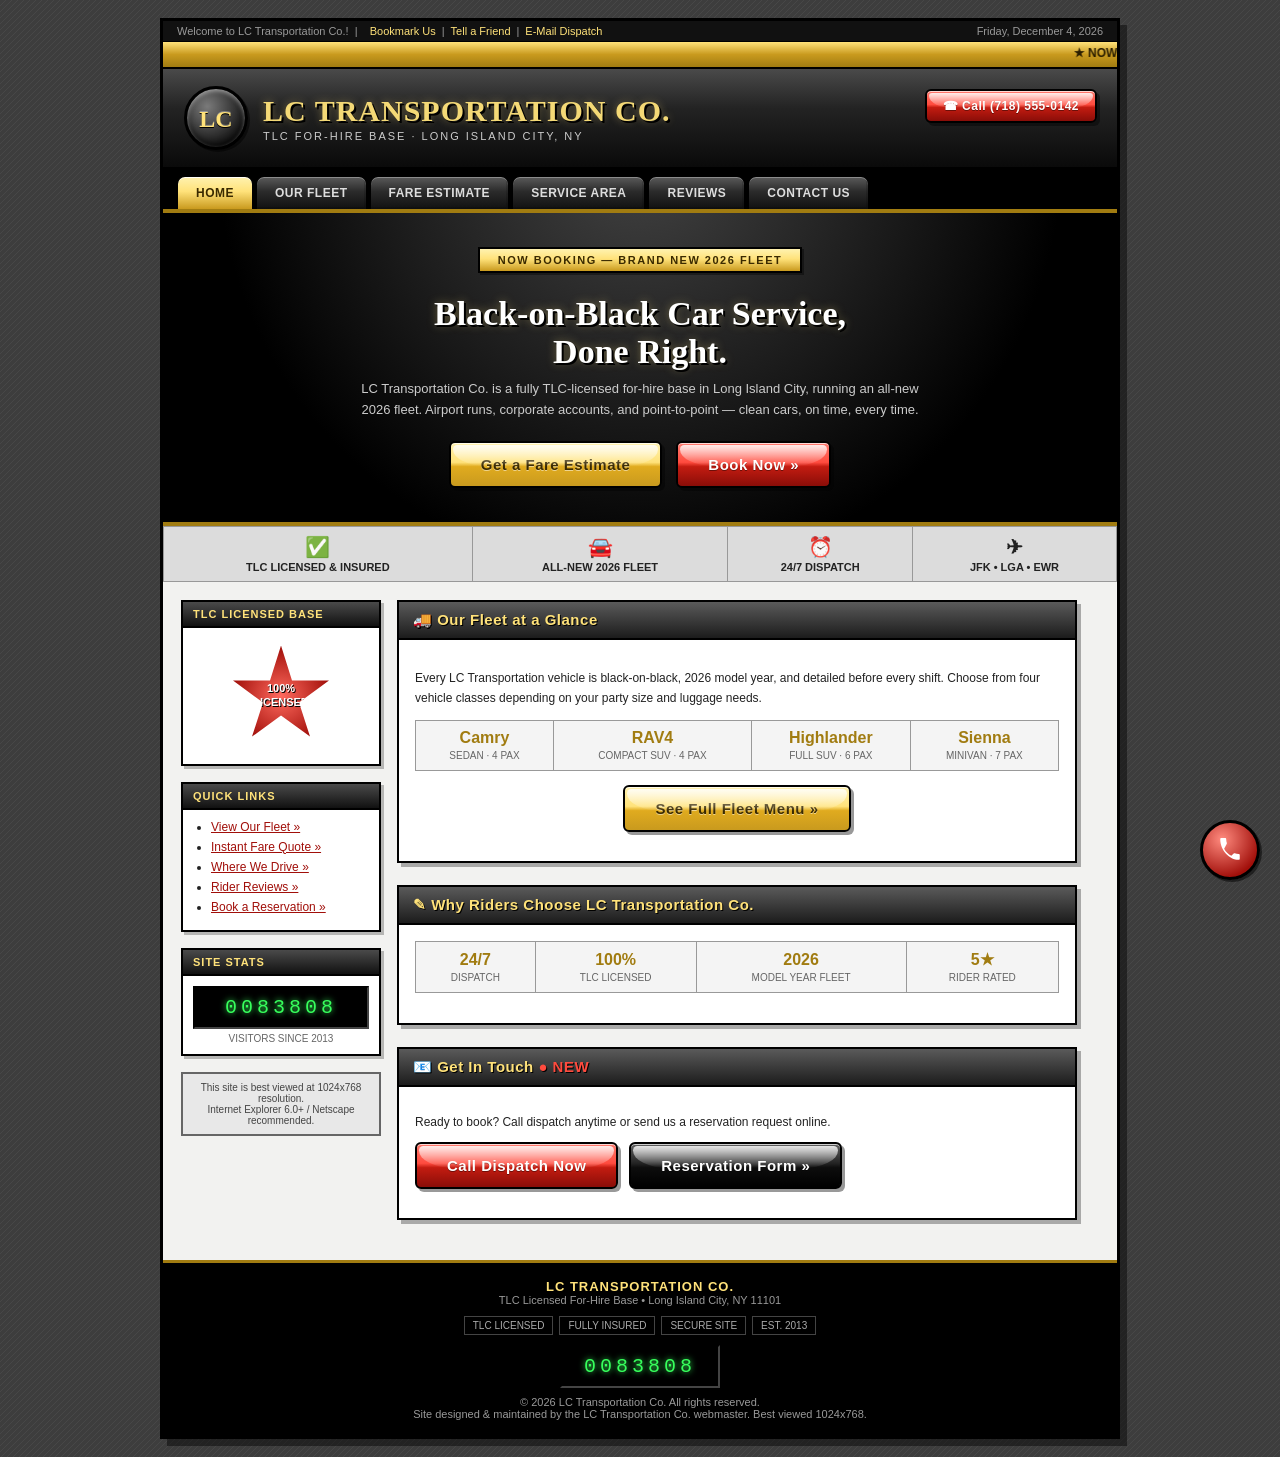
<file: index.html>
<!DOCTYPE html>
<html lang="en">
<head>
<meta charset="UTF-8">
<meta name="viewport" content="width=device-width, initial-scale=1.0">
<title>LC Transportation Co. :: TLC Black Car Service :: Long Island City, NY</title>
<meta name="description" content="LC Transportation Co. - Licensed TLC for-hire black car service in Long Island City, NY. Brand new 2026 fleet: Camry, RAV4, Highlander, Sienna.">
<link rel="stylesheet" href="style.css">
<script src="script.js" defer></script>
</head>
<body>

<div id="pageframe">

  <div id="utilitybar">
    Welcome to LC Transportation Co.! &nbsp;|&nbsp;
    <a href="#">Bookmark Us</a>|<a href="#">Tell a Friend</a>|<a href="contact.html">E-Mail Dispatch</a>
    <span class="ub-right" id="todayDate"></span>
  </div>

  <div class="tickerbar">
    <marquee behavior="scroll" direction="left" scrollamount="4">
      &#9733; NOW BOOKING &mdash; BRAND NEW 2026 FLEET &#9733; &nbsp;&nbsp;&nbsp; CALL (718) 555-0142 FOR INSTANT RESERVATIONS &nbsp;&nbsp;&nbsp; &#9733; TLC LICENSED &amp; FULLY INSURED &#9733; &nbsp;&nbsp;&nbsp; ASK ABOUT OUR CORPORATE ACCOUNT RATES! &nbsp;&nbsp;&nbsp;
    </marquee>
  </div>

  <div id="banner">
    <div class="brand">
      <table class="brand-table"><tr>
        <td><div class="logo-plate">LC</div></td>
        <td class="brand-text">
          <h1>LC TRANSPORTATION CO.</h1>
          <span class="tag">TLC For-Hire Base &middot; Long Island City, NY</span>
        </td>
      </tr></table>
    </div>
    <div class="banner-badge">
      <a href="tel:+17185550142" class="glossy-btn btn-red btn-small">&#9742; Call (718) 555-0142</a>
    </div>
  </div>

  <div id="navbar">
    <ul>
      <li class="active"><a href="index.html">Home</a></li>
      <li><a href="fleet.html">Our Fleet</a></li>
      <li><a href="estimate.html">Fare Estimate</a></li>
      <li><a href="areas.html">Service Area</a></li>
      <li><a href="reviews.html">Reviews</a></li>
      <li><a href="contact.html">Contact Us</a></li>
    </ul>
  </div>

  <div class="hero">
    <div class="ribbon">Now Booking &mdash; Brand New 2026 Fleet</div>
    <h2>Black-on-Black Car Service,<br>Done Right.</h2>
    <p class="sub">LC Transportation Co. is a fully TLC-licensed for-hire base in Long Island City, running an all-new 2026 fleet. Airport runs, corporate accounts, and point-to-point &mdash; clean cars, on time, every time.</p>
    <div class="hero-ctas">
      <a href="estimate.html" class="glossy-btn btn-gold">Get a Fare Estimate</a>
      <a href="tel:+17185550142" class="glossy-btn btn-red">Book Now &raquo;</a>
    </div>
  </div>

  <table class="trust">
    <tr>
      <td><span>&#9989;</span>TLC Licensed &amp; Insured</td>
      <td><span>&#128664;</span>All-New 2026 Fleet</td>
      <td><span>&#9200;</span>24/7 Dispatch</td>
      <td><span>&#9992;</span>JFK &bull; LGA &bull; EWR</td>
    </tr>
  </table>

  <div id="bodywrap">

    <div id="sidebar">
      <div class="sbbox">
        <div class="sbhead">TLC Licensed Base</div>
        <div class="sbbody">
          <div class="badge-starburst">100%<br>LICENSED</div>
        </div>
      </div>

      <div class="sbbox">
        <div class="sbhead">Quick Links</div>
        <div class="sbbody">
          <ul>
            <li><a href="fleet.html">View Our Fleet &raquo;</a></li>
            <li><a href="estimate.html">Instant Fare Quote &raquo;</a></li>
            <li><a href="areas.html">Where We Drive &raquo;</a></li>
            <li><a href="reviews.html">Rider Reviews &raquo;</a></li>
            <li><a href="contact.html">Book a Reservation &raquo;</a></li>
          </ul>
        </div>
      </div>

      <div class="sbbox">
        <div class="sbhead">Site Stats</div>
        <div class="sbbody">
          <div class="hitcounter">0000000</div>
          <div class="hitcounter-label">Visitors Since 2013</div>
        </div>
      </div>

      <div class="best-viewed">
        This site is best viewed at 1024x768 resolution.<br>Internet Explorer 6.0+ / Netscape recommended.
      </div>
    </div>

    <div id="maincol">

      <div class="panel">
        <div class="panel-head">&#128666; Our Fleet at a Glance</div>
        <div class="panel-body">
          <p style="font-size:12px;line-height:1.7;">Every LC Transportation vehicle is black-on-black, 2026 model year, and detailed before every shift. Choose from four vehicle classes depending on your party size and luggage needs.</p>
          <table class="specs">
            <tr>
              <td><b>Camry</b><span>Sedan &middot; 4 Pax</span></td>
              <td><b>RAV4</b><span>Compact SUV &middot; 4 Pax</span></td>
              <td><b>Highlander</b><span>Full SUV &middot; 6 Pax</span></td>
              <td><b>Sienna</b><span>Minivan &middot; 7 Pax</span></td>
            </tr>
          </table>
          <p style="text-align:center;margin-top:14px;"><a href="fleet.html" class="glossy-btn btn-gold">See Full Fleet Menu &raquo;</a></p>
        </div>
      </div>

      <div class="panel">
        <div class="panel-head">&#9998; Why Riders Choose LC Transportation Co.</div>
        <div class="panel-body">
          <table class="specs">
            <tr>
              <td><b>24/7</b><span>Dispatch</span></td>
              <td><b>100%</b><span>TLC Licensed</span></td>
              <td><b>2026</b><span>Model Year Fleet</span></td>
              <td><b>5&#9733;</b><span>Rider Rated</span></td>
            </tr>
          </table>
        </div>
      </div>

      <div class="panel">
        <div class="panel-head">&#128231; Get In Touch <span class="blink" style="color:#ff4b3e;">&#9679; NEW</span></div>
        <div class="panel-body">
          <p style="font-size:12px;">Ready to book? Call dispatch anytime or send us a reservation request online.</p>
          <p><a href="tel:+17185550142" class="glossy-btn btn-red">Call Dispatch Now</a>
          &nbsp; <a href="contact.html" class="glossy-btn btn-black">Reservation Form &raquo;</a></p>
        </div>
      </div>

    </div>
  </div>

  <div id="pagefooter">
    <div class="fl">LC TRANSPORTATION CO.</div>
    <div>TLC Licensed For-Hire Base &bull; Long Island City, NY 11101</div>
    <div class="badges">
      <span>TLC LICENSED</span><span>FULLY INSURED</span><span>SECURE SITE</span><span>EST. 2013</span>
    </div>
    <div class="hitcounter" style="max-width:160px;margin:8px auto;">0000000</div>
    <div>&copy; 2026 LC Transportation Co. All rights reserved.<br>
    Site designed &amp; maintained by the LC Transportation Co. webmaster. Best viewed 1024x768.</div>
  </div>

</div>

<a href="tel:+17185550142" class="sticky-call" title="Call Now">
  <svg viewBox="0 0 24 24" fill="none"><path d="M6.6 10.8c1.4 2.8 3.8 5.1 6.6 6.6l2.2-2.2c.3-.3.7-.4 1-.2 1.1.4 2.3.6 3.6.6.6 0 1 .4 1 1V20c0 .6-.4 1-1 1C11.6 21 3 12.4 3 2c0-.6.4-1 1-1h3.5c.6 0 1 .4 1 1 0 1.2.2 2.4.6 3.6.1.4 0 .8-.3 1L6.6 10.8z" fill="#fff"/></svg>
</a>

</body>
</html>
</file>
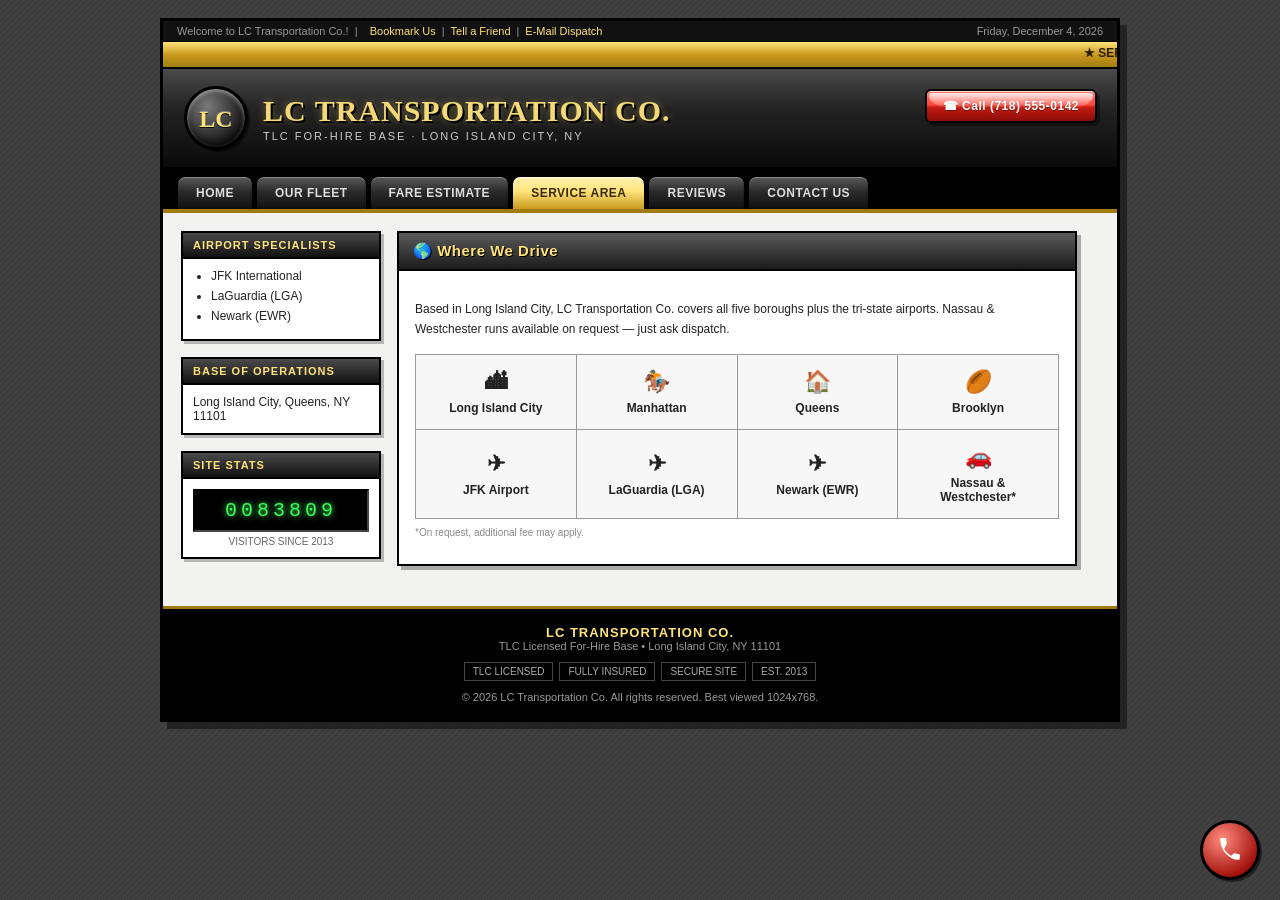
<file: areas.html>
<!DOCTYPE html>
<html lang="en">
<head>
<meta charset="UTF-8">
<meta name="viewport" content="width=device-width, initial-scale=1.0">
<title>Service Area :: LC Transportation Co.</title>
<link rel="stylesheet" href="style.css">
<script src="script.js" defer></script>
</head>
<body>

<div id="pageframe">

  <div id="utilitybar">
    Welcome to LC Transportation Co.! &nbsp;|&nbsp;
    <a href="#">Bookmark Us</a>|<a href="#">Tell a Friend</a>|<a href="contact.html">E-Mail Dispatch</a>
    <span class="ub-right" id="todayDate"></span>
  </div>

  <div class="tickerbar">
    <marquee behavior="scroll" direction="left" scrollamount="4">
      &#9733; SERVING ALL FIVE BOROUGHS &#9733; &nbsp;&nbsp;&nbsp; JFK &middot; LGA &middot; EWR AIRPORT SPECIALISTS &nbsp;&nbsp;&nbsp; &#9733; NASSAU &amp; WESTCHESTER ON REQUEST &#9733; &nbsp;&nbsp;&nbsp;
    </marquee>
  </div>

  <div id="banner">
    <div class="brand">
      <table class="brand-table"><tr>
        <td><div class="logo-plate">LC</div></td>
        <td class="brand-text">
          <h1>LC TRANSPORTATION CO.</h1>
          <span class="tag">TLC For-Hire Base &middot; Long Island City, NY</span>
        </td>
      </tr></table>
    </div>
    <div class="banner-badge">
      <a href="tel:+17185550142" class="glossy-btn btn-red btn-small">&#9742; Call (718) 555-0142</a>
    </div>
  </div>

  <div id="navbar">
    <ul>
      <li><a href="index.html">Home</a></li>
      <li><a href="fleet.html">Our Fleet</a></li>
      <li><a href="estimate.html">Fare Estimate</a></li>
      <li class="active"><a href="areas.html">Service Area</a></li>
      <li><a href="reviews.html">Reviews</a></li>
      <li><a href="contact.html">Contact Us</a></li>
    </ul>
  </div>

  <div id="bodywrap">

    <div id="sidebar">
      <div class="sbbox">
        <div class="sbhead">Airport Specialists</div>
        <div class="sbbody">
          <ul>
            <li>JFK International</li>
            <li>LaGuardia (LGA)</li>
            <li>Newark (EWR)</li>
          </ul>
        </div>
      </div>
      <div class="sbbox">
        <div class="sbhead">Base of Operations</div>
        <div class="sbbody">Long Island City, Queens, NY 11101</div>
      </div>
      <div class="sbbox">
        <div class="sbhead">Site Stats</div>
        <div class="sbbody">
          <div class="hitcounter">0000000</div>
          <div class="hitcounter-label">Visitors Since 2013</div>
        </div>
      </div>
    </div>

    <div id="maincol">
      <div class="panel">
        <div class="panel-head">&#127758; Where We Drive</div>
        <div class="panel-body">
          <p style="font-size:12px;line-height:1.7;margin-bottom:14px;">Based in Long Island City, LC Transportation Co. covers all five boroughs plus the tri-state airports. Nassau &amp; Westchester runs available on request &mdash; just ask dispatch.</p>
          <table class="areas">
            <tr>
              <td><span>&#127961;</span>Long Island City</td>
              <td><span>&#127943;</span>Manhattan</td>
              <td><span>&#127968;</span>Queens</td>
              <td><span>&#127945;</span>Brooklyn</td>
            </tr>
            <tr>
              <td><span>&#9992;</span>JFK Airport</td>
              <td><span>&#9992;</span>LaGuardia (LGA)</td>
              <td><span>&#9992;</span>Newark (EWR)</td>
              <td><span>&#128663;</span>Nassau &amp; Westchester*</td>
            </tr>
          </table>
          <p style="font-size:10px;color:#888;margin-top:8px;">*On request, additional fee may apply.</p>
        </div>
      </div>
    </div>
  </div>

  <div id="pagefooter">
    <div class="fl">LC TRANSPORTATION CO.</div>
    <div>TLC Licensed For-Hire Base &bull; Long Island City, NY 11101</div>
    <div class="badges">
      <span>TLC LICENSED</span><span>FULLY INSURED</span><span>SECURE SITE</span><span>EST. 2013</span>
    </div>
    <div>&copy; 2026 LC Transportation Co. All rights reserved. Best viewed 1024x768.</div>
  </div>

</div>

<a href="tel:+17185550142" class="sticky-call" title="Call Now">
  <svg viewBox="0 0 24 24" fill="none"><path d="M6.6 10.8c1.4 2.8 3.8 5.1 6.6 6.6l2.2-2.2c.3-.3.7-.4 1-.2 1.1.4 2.3.6 3.6.6.6 0 1 .4 1 1V20c0 .6-.4 1-1 1C11.6 21 3 12.4 3 2c0-.6.4-1 1-1h3.5c.6 0 1 .4 1 1 0 1.2.2 2.4.6 3.6.1.4 0 .8-.3 1L6.6 10.8z" fill="#fff"/></svg>
</a>

</body>
</html>
</file>
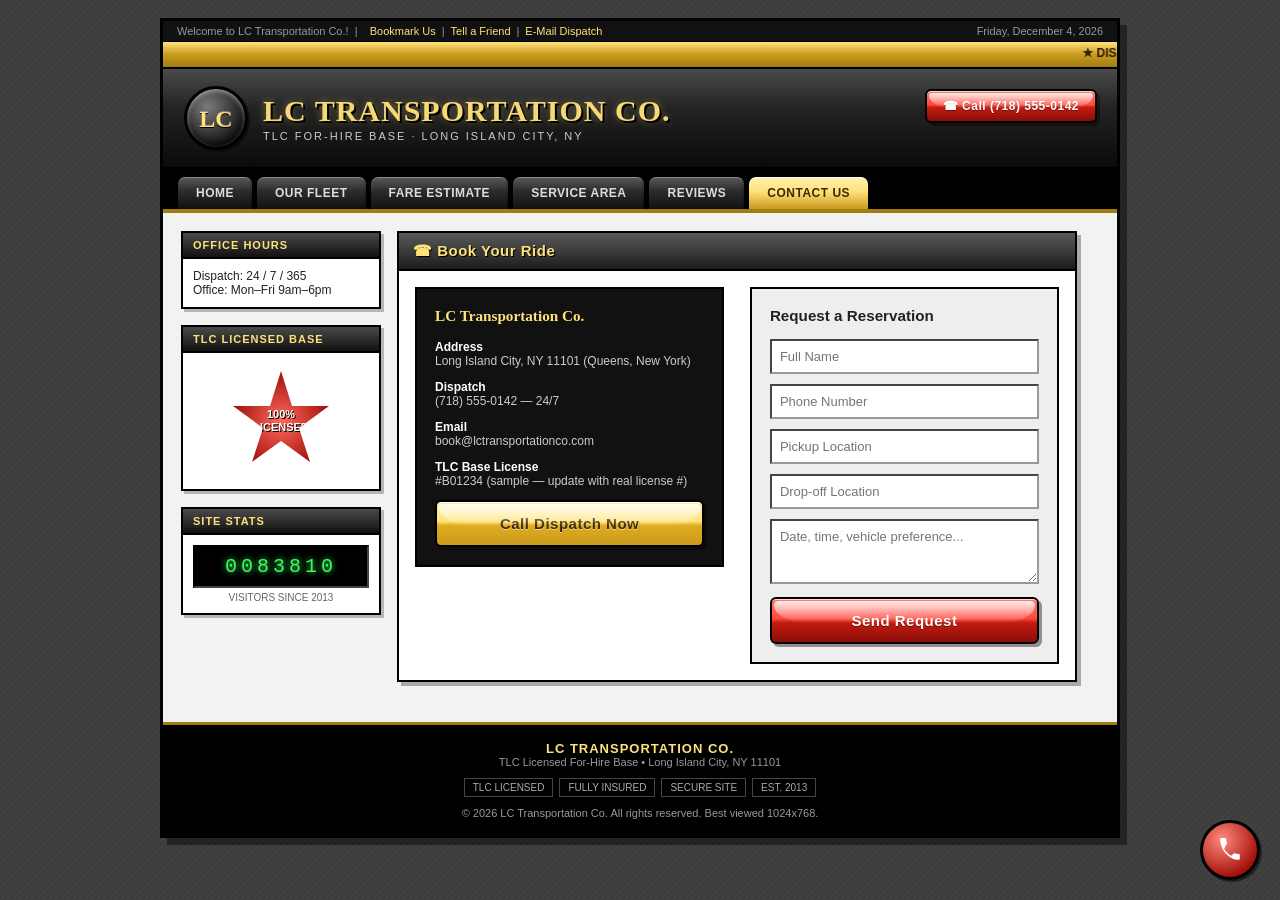
<file: contact.html>
<!DOCTYPE html>
<html lang="en">
<head>
<meta charset="UTF-8">
<meta name="viewport" content="width=device-width, initial-scale=1.0">
<title>Contact &amp; Book :: LC Transportation Co.</title>
<link rel="stylesheet" href="style.css">
<script src="script.js" defer></script>
</head>
<body>

<div id="pageframe">

  <div id="utilitybar">
    Welcome to LC Transportation Co.! &nbsp;|&nbsp;
    <a href="#">Bookmark Us</a>|<a href="#">Tell a Friend</a>|<a href="contact.html">E-Mail Dispatch</a>
    <span class="ub-right" id="todayDate"></span>
  </div>

  <div class="tickerbar">
    <marquee behavior="scroll" direction="left" scrollamount="4">
      &#9733; DISPATCH AVAILABLE 24 HOURS A DAY, 7 DAYS A WEEK &#9733; &nbsp;&nbsp;&nbsp; CALL (718) 555-0142 NOW &nbsp;&nbsp;&nbsp; &#9733; WE LOOK FORWARD TO SERVING YOU &#9733; &nbsp;&nbsp;&nbsp;
    </marquee>
  </div>

  <div id="banner">
    <div class="brand">
      <table class="brand-table"><tr>
        <td><div class="logo-plate">LC</div></td>
        <td class="brand-text">
          <h1>LC TRANSPORTATION CO.</h1>
          <span class="tag">TLC For-Hire Base &middot; Long Island City, NY</span>
        </td>
      </tr></table>
    </div>
    <div class="banner-badge">
      <a href="tel:+17185550142" class="glossy-btn btn-red btn-small">&#9742; Call (718) 555-0142</a>
    </div>
  </div>

  <div id="navbar">
    <ul>
      <li><a href="index.html">Home</a></li>
      <li><a href="fleet.html">Our Fleet</a></li>
      <li><a href="estimate.html">Fare Estimate</a></li>
      <li><a href="areas.html">Service Area</a></li>
      <li><a href="reviews.html">Reviews</a></li>
      <li class="active"><a href="contact.html">Contact Us</a></li>
    </ul>
  </div>

  <div id="bodywrap">

    <div id="sidebar">
      <div class="sbbox">
        <div class="sbhead">Office Hours</div>
        <div class="sbbody">
          Dispatch: 24 / 7 / 365<br>
          Office: Mon&ndash;Fri 9am&ndash;6pm
        </div>
      </div>
      <div class="sbbox">
        <div class="sbhead">TLC Licensed Base</div>
        <div class="sbbody">
          <div class="badge-starburst">100%<br>LICENSED</div>
        </div>
      </div>
      <div class="sbbox">
        <div class="sbhead">Site Stats</div>
        <div class="sbbody">
          <div class="hitcounter">0000000</div>
          <div class="hitcounter-label">Visitors Since 2013</div>
        </div>
      </div>
    </div>

    <div id="maincol">
      <div class="panel">
        <div class="panel-head">&#9742; Book Your Ride</div>
        <div class="panel-body">
          <div class="contact-wrap">
            <div class="contact-card">
              <h3>LC Transportation Co.</h3>
              <div class="contact-row"><b>Address</b><span>Long Island City, NY 11101 (Queens, New York)</span></div>
              <div class="contact-row"><b>Dispatch</b><span>(718) 555-0142 &mdash; 24/7</span></div>
              <div class="contact-row"><b>Email</b><span>book@lctransportationco.com</span></div>
              <div class="contact-row"><b>TLC Base License</b><span>#B01234 (sample &mdash; update with real license #)</span></div>
              <a href="tel:+17185550142" class="glossy-btn btn-gold btn-block">Call Dispatch Now</a>
            </div>
            <div class="form-card">
              <h3 style="margin-top:0;">Request a Reservation</h3>
              <form onsubmit="return false;">
                <input type="text" placeholder="Full Name" required>
                <input type="tel" placeholder="Phone Number" required>
                <input type="text" placeholder="Pickup Location">
                <input type="text" placeholder="Drop-off Location">
                <textarea rows="3" placeholder="Date, time, vehicle preference..."></textarea>
                <a href="mailto:book@lctransportationco.com" class="glossy-btn btn-red btn-block">Send Request</a>
              </form>
            </div>
          </div>
        </div>
      </div>
    </div>
  </div>

  <div id="pagefooter">
    <div class="fl">LC TRANSPORTATION CO.</div>
    <div>TLC Licensed For-Hire Base &bull; Long Island City, NY 11101</div>
    <div class="badges">
      <span>TLC LICENSED</span><span>FULLY INSURED</span><span>SECURE SITE</span><span>EST. 2013</span>
    </div>
    <div>&copy; 2026 LC Transportation Co. All rights reserved. Best viewed 1024x768.</div>
  </div>

</div>

<a href="tel:+17185550142" class="sticky-call" title="Call Now">
  <svg viewBox="0 0 24 24" fill="none"><path d="M6.6 10.8c1.4 2.8 3.8 5.1 6.6 6.6l2.2-2.2c.3-.3.7-.4 1-.2 1.1.4 2.3.6 3.6.6.6 0 1 .4 1 1V20c0 .6-.4 1-1 1C11.6 21 3 12.4 3 2c0-.6.4-1 1-1h3.5c.6 0 1 .4 1 1 0 1.2.2 2.4.6 3.6.1.4 0 .8-.3 1L6.6 10.8z" fill="#fff"/></svg>
</a>

</body>
</html>
</file>
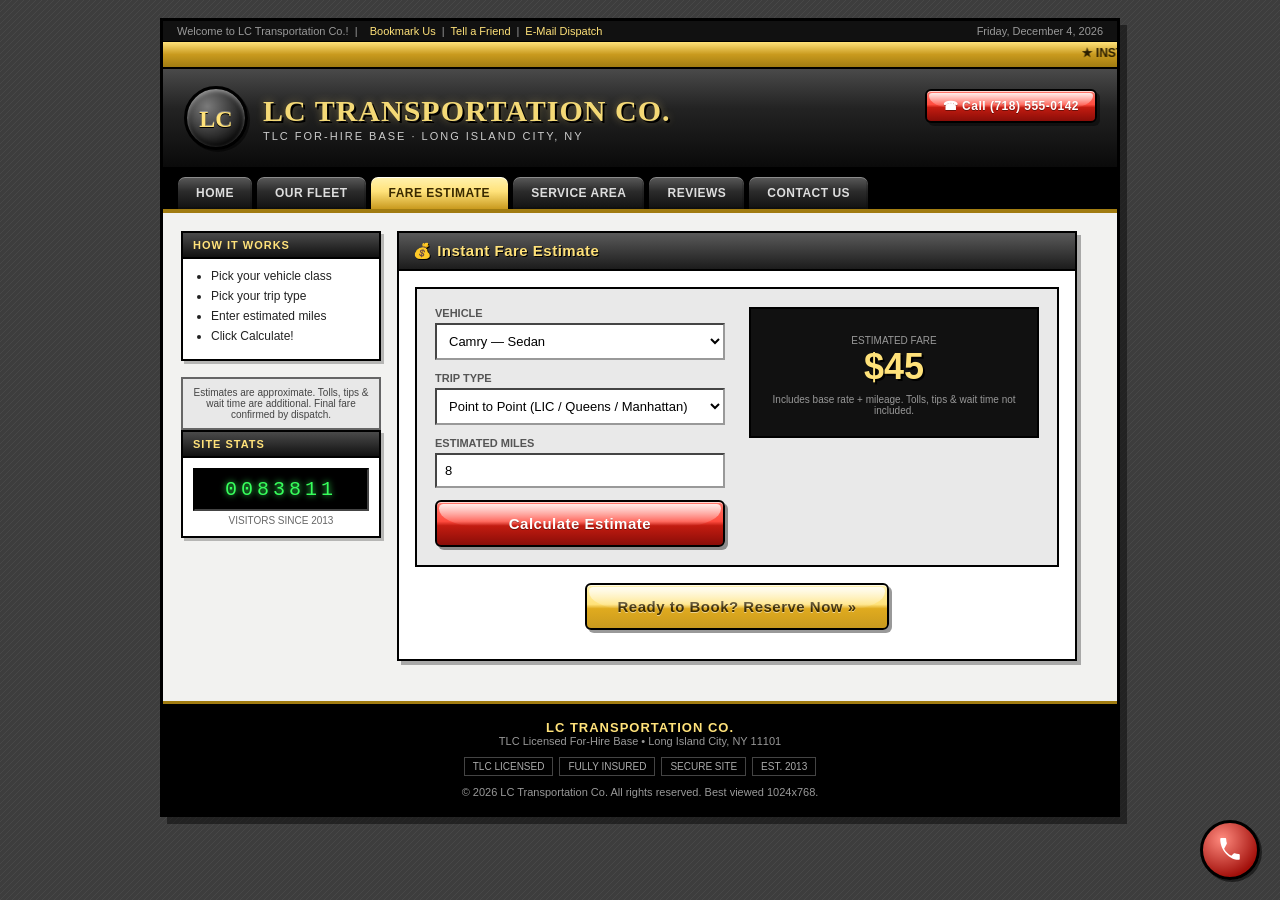
<file: estimate.html>
<!DOCTYPE html>
<html lang="en">
<head>
<meta charset="UTF-8">
<meta name="viewport" content="width=device-width, initial-scale=1.0">
<title>Fare Estimate :: LC Transportation Co.</title>
<link rel="stylesheet" href="style.css">
<script src="script.js" defer></script>
</head>
<body>

<div id="pageframe">

  <div id="utilitybar">
    Welcome to LC Transportation Co.! &nbsp;|&nbsp;
    <a href="#">Bookmark Us</a>|<a href="#">Tell a Friend</a>|<a href="contact.html">E-Mail Dispatch</a>
    <span class="ub-right" id="todayDate"></span>
  </div>

  <div class="tickerbar">
    <marquee behavior="scroll" direction="left" scrollamount="4">
      &#9733; INSTANT FARE ESTIMATES &mdash; NO SIGN UP REQUIRED &#9733; &nbsp;&nbsp;&nbsp; FINAL FARE CONFIRMED AT BOOKING &nbsp;&nbsp;&nbsp; &#9733; CALL (718) 555-0142 &#9733; &nbsp;&nbsp;&nbsp;
    </marquee>
  </div>

  <div id="banner">
    <div class="brand">
      <table class="brand-table"><tr>
        <td><div class="logo-plate">LC</div></td>
        <td class="brand-text">
          <h1>LC TRANSPORTATION CO.</h1>
          <span class="tag">TLC For-Hire Base &middot; Long Island City, NY</span>
        </td>
      </tr></table>
    </div>
    <div class="banner-badge">
      <a href="tel:+17185550142" class="glossy-btn btn-red btn-small">&#9742; Call (718) 555-0142</a>
    </div>
  </div>

  <div id="navbar">
    <ul>
      <li><a href="index.html">Home</a></li>
      <li><a href="fleet.html">Our Fleet</a></li>
      <li class="active"><a href="estimate.html">Fare Estimate</a></li>
      <li><a href="areas.html">Service Area</a></li>
      <li><a href="reviews.html">Reviews</a></li>
      <li><a href="contact.html">Contact Us</a></li>
    </ul>
  </div>

  <div id="bodywrap">

    <div id="sidebar">
      <div class="sbbox">
        <div class="sbhead">How It Works</div>
        <div class="sbbody">
          <ul>
            <li>Pick your vehicle class</li>
            <li>Pick your trip type</li>
            <li>Enter estimated miles</li>
            <li>Click Calculate!</li>
          </ul>
        </div>
      </div>
      <div class="best-viewed">
        Estimates are approximate. Tolls, tips &amp; wait time are additional. Final fare confirmed by dispatch.
      </div>
      <div class="sbbox">
        <div class="sbhead">Site Stats</div>
        <div class="sbbody">
          <div class="hitcounter">0000000</div>
          <div class="hitcounter-label">Visitors Since 2013</div>
        </div>
      </div>
    </div>

    <div id="maincol">
      <div class="panel">
        <div class="panel-head">&#128176; Instant Fare Estimate</div>
        <div class="panel-body">
          <div class="estimator">
            <div class="est-form">
              <div class="field">
                <label>Vehicle</label>
                <select id="estCar">
                  <option value="45">Camry &mdash; Sedan</option>
                  <option value="55">RAV4 &mdash; Compact SUV</option>
                  <option value="65">Highlander &mdash; Full-Size SUV</option>
                  <option value="75">Sienna &mdash; Minivan</option>
                </select>
              </div>
              <div class="field">
                <label>Trip Type</label>
                <select id="estTrip">
                  <option value="1">Point to Point (LIC / Queens / Manhattan)</option>
                  <option value="1.4">Outer Borough</option>
                  <option value="1.8">Airport Transfer (JFK / LGA / EWR)</option>
                </select>
              </div>
              <div class="field">
                <label>Estimated Miles</label>
                <input type="number" id="estMiles" value="8" min="1" max="60">
              </div>
              <a class="glossy-btn btn-red btn-block" id="calcBtn">Calculate Estimate</a>
            </div>
            <div class="est-result">
              <div class="estimate-result-box">
                <div class="note">ESTIMATED FARE</div>
                <div class="amt" id="estAmt">$45</div>
                <div class="note">Includes base rate + mileage. Tolls, tips &amp; wait time not included.</div>
              </div>
            </div>
          </div>
          <p style="text-align:center;margin-top:16px;"><a href="contact.html" class="glossy-btn btn-gold">Ready to Book? Reserve Now &raquo;</a></p>
        </div>
      </div>
    </div>
  </div>

  <div id="pagefooter">
    <div class="fl">LC TRANSPORTATION CO.</div>
    <div>TLC Licensed For-Hire Base &bull; Long Island City, NY 11101</div>
    <div class="badges">
      <span>TLC LICENSED</span><span>FULLY INSURED</span><span>SECURE SITE</span><span>EST. 2013</span>
    </div>
    <div>&copy; 2026 LC Transportation Co. All rights reserved. Best viewed 1024x768.</div>
  </div>

</div>

<a href="tel:+17185550142" class="sticky-call" title="Call Now">
  <svg viewBox="0 0 24 24" fill="none"><path d="M6.6 10.8c1.4 2.8 3.8 5.1 6.6 6.6l2.2-2.2c.3-.3.7-.4 1-.2 1.1.4 2.3.6 3.6.6.6 0 1 .4 1 1V20c0 .6-.4 1-1 1C11.6 21 3 12.4 3 2c0-.6.4-1 1-1h3.5c.6 0 1 .4 1 1 0 1.2.2 2.4.6 3.6.1.4 0 .8-.3 1L6.6 10.8z" fill="#fff"/></svg>
</a>

</body>
</html>
</file>
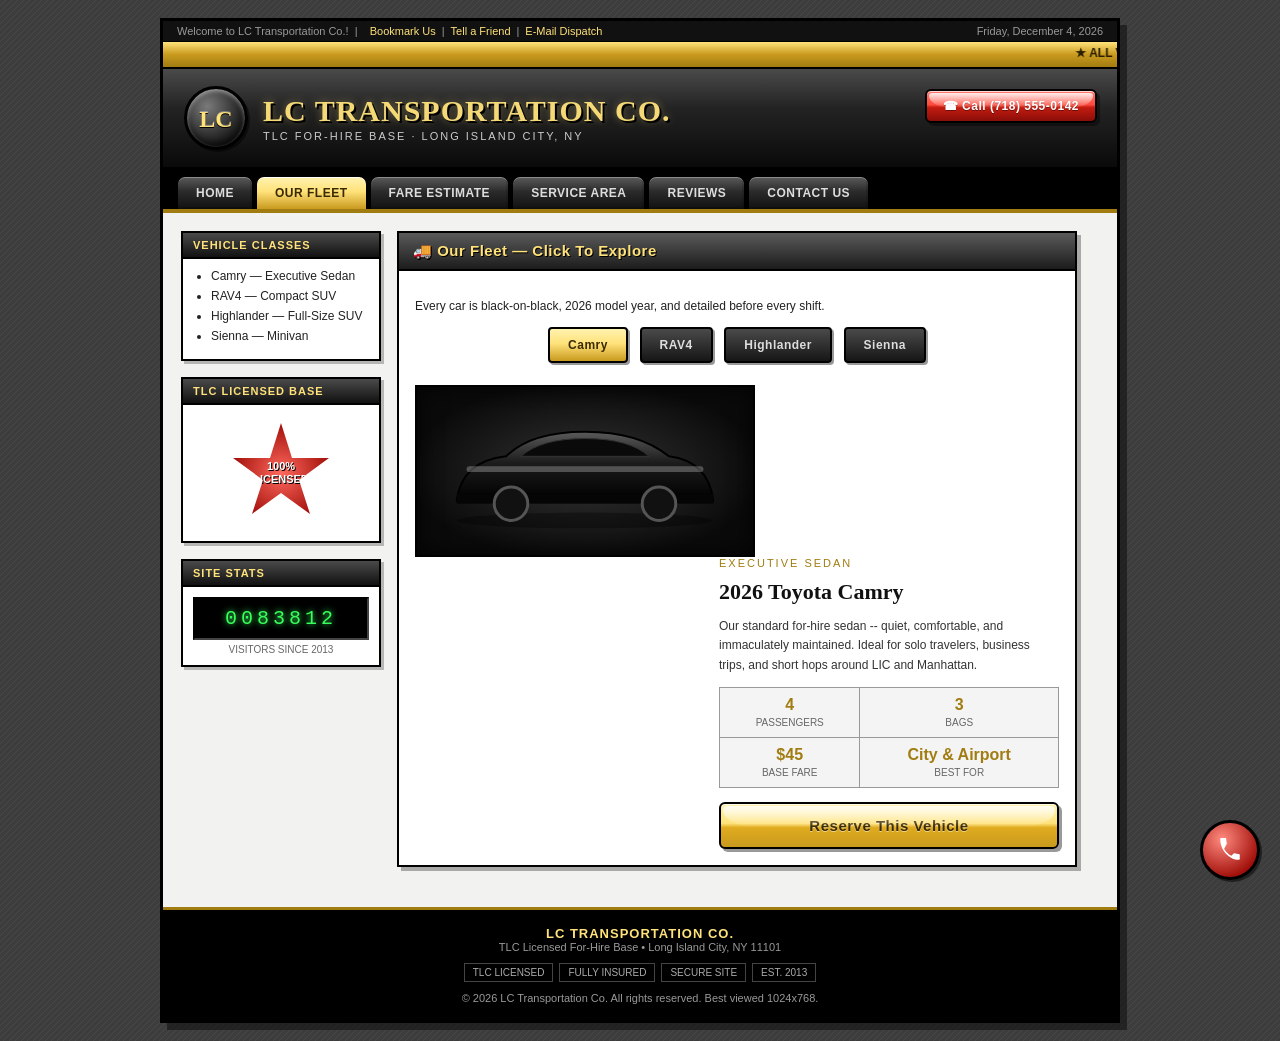
<file: fleet.html>
<!DOCTYPE html>
<html lang="en">
<head>
<meta charset="UTF-8">
<meta name="viewport" content="width=device-width, initial-scale=1.0">
<title>Our Fleet :: LC Transportation Co.</title>
<link rel="stylesheet" href="style.css">
<script src="script.js" defer></script>
</head>
<body>

<div id="pageframe">

  <div id="utilitybar">
    Welcome to LC Transportation Co.! &nbsp;|&nbsp;
    <a href="#">Bookmark Us</a>|<a href="#">Tell a Friend</a>|<a href="contact.html">E-Mail Dispatch</a>
    <span class="ub-right" id="todayDate"></span>
  </div>

  <div class="tickerbar">
    <marquee behavior="scroll" direction="left" scrollamount="4">
      &#9733; ALL VEHICLES BLACK-ON-BLACK, 2026 MODEL YEAR &#9733; &nbsp;&nbsp;&nbsp; CLICK A VEHICLE BELOW FOR FULL SPECS &nbsp;&nbsp;&nbsp; &#9733; RESERVE YOUR RIDE TODAY &#9733; &nbsp;&nbsp;&nbsp;
    </marquee>
  </div>

  <div id="banner">
    <div class="brand">
      <table class="brand-table"><tr>
        <td><div class="logo-plate">LC</div></td>
        <td class="brand-text">
          <h1>LC TRANSPORTATION CO.</h1>
          <span class="tag">TLC For-Hire Base &middot; Long Island City, NY</span>
        </td>
      </tr></table>
    </div>
    <div class="banner-badge">
      <a href="tel:+17185550142" class="glossy-btn btn-red btn-small">&#9742; Call (718) 555-0142</a>
    </div>
  </div>

  <div id="navbar">
    <ul>
      <li><a href="index.html">Home</a></li>
      <li class="active"><a href="fleet.html">Our Fleet</a></li>
      <li><a href="estimate.html">Fare Estimate</a></li>
      <li><a href="areas.html">Service Area</a></li>
      <li><a href="reviews.html">Reviews</a></li>
      <li><a href="contact.html">Contact Us</a></li>
    </ul>
  </div>

  <div id="bodywrap">

    <div id="sidebar">
      <div class="sbbox">
        <div class="sbhead">Vehicle Classes</div>
        <div class="sbbody">
          <ul>
            <li>Camry &mdash; Executive Sedan</li>
            <li>RAV4 &mdash; Compact SUV</li>
            <li>Highlander &mdash; Full-Size SUV</li>
            <li>Sienna &mdash; Minivan</li>
          </ul>
        </div>
      </div>
      <div class="sbbox">
        <div class="sbhead">TLC Licensed Base</div>
        <div class="sbbody">
          <div class="badge-starburst">100%<br>LICENSED</div>
        </div>
      </div>
      <div class="sbbox">
        <div class="sbhead">Site Stats</div>
        <div class="sbbody">
          <div class="hitcounter">0000000</div>
          <div class="hitcounter-label">Visitors Since 2013</div>
        </div>
      </div>
    </div>

    <div id="maincol">
      <div class="panel">
        <div class="panel-head">&#128666; Our Fleet &mdash; Click To Explore</div>
        <div class="panel-body">
          <p class="section-sub" style="font-size:12px;margin-bottom:14px;">Every car is black-on-black, 2026 model year, and detailed before every shift.</p>

          <div class="fleet-tabs" id="fleetTabs">
            <div class="fleet-tab active" data-car="camry">Camry</div>
            <div class="fleet-tab" data-car="rav4">RAV4</div>
            <div class="fleet-tab" data-car="highlander">Highlander</div>
            <div class="fleet-tab" data-car="sienna">Sienna</div>
          </div>

          <div class="fleet-display">
            <div class="car-stage" id="carStage"></div>
            <div class="fleet-info">
              <span class="fitag" id="carTag">Executive Sedan</span>
              <h3 id="carName">2026 Toyota Camry</h3>
              <p class="desc" id="carDesc">Our standard for-hire sedan.</p>
              <table class="specs">
                <tr>
                  <td><b id="carPax">4</b><span>Passengers</span></td>
                  <td><b id="carBags">3</b><span>Bags</span></td>
                </tr>
                <tr>
                  <td><b id="carBase">$45</b><span>Base Fare</span></td>
                  <td><b id="carBest">City</b><span>Best For</span></td>
                </tr>
              </table>
              <a href="tel:+17185550142" class="glossy-btn btn-gold btn-block">Reserve This Vehicle</a>
            </div>
          </div>
        </div>
      </div>
    </div>
  </div>

  <div id="pagefooter">
    <div class="fl">LC TRANSPORTATION CO.</div>
    <div>TLC Licensed For-Hire Base &bull; Long Island City, NY 11101</div>
    <div class="badges">
      <span>TLC LICENSED</span><span>FULLY INSURED</span><span>SECURE SITE</span><span>EST. 2013</span>
    </div>
    <div>&copy; 2026 LC Transportation Co. All rights reserved. Best viewed 1024x768.</div>
  </div>

</div>

<a href="tel:+17185550142" class="sticky-call" title="Call Now">
  <svg viewBox="0 0 24 24" fill="none"><path d="M6.6 10.8c1.4 2.8 3.8 5.1 6.6 6.6l2.2-2.2c.3-.3.7-.4 1-.2 1.1.4 2.3.6 3.6.6.6 0 1 .4 1 1V20c0 .6-.4 1-1 1C11.6 21 3 12.4 3 2c0-.6.4-1 1-1h3.5c.6 0 1 .4 1 1 0 1.2.2 2.4.6 3.6.1.4 0 .8-.3 1L6.6 10.8z" fill="#fff"/></svg>
</a>

</body>
</html>
</file>
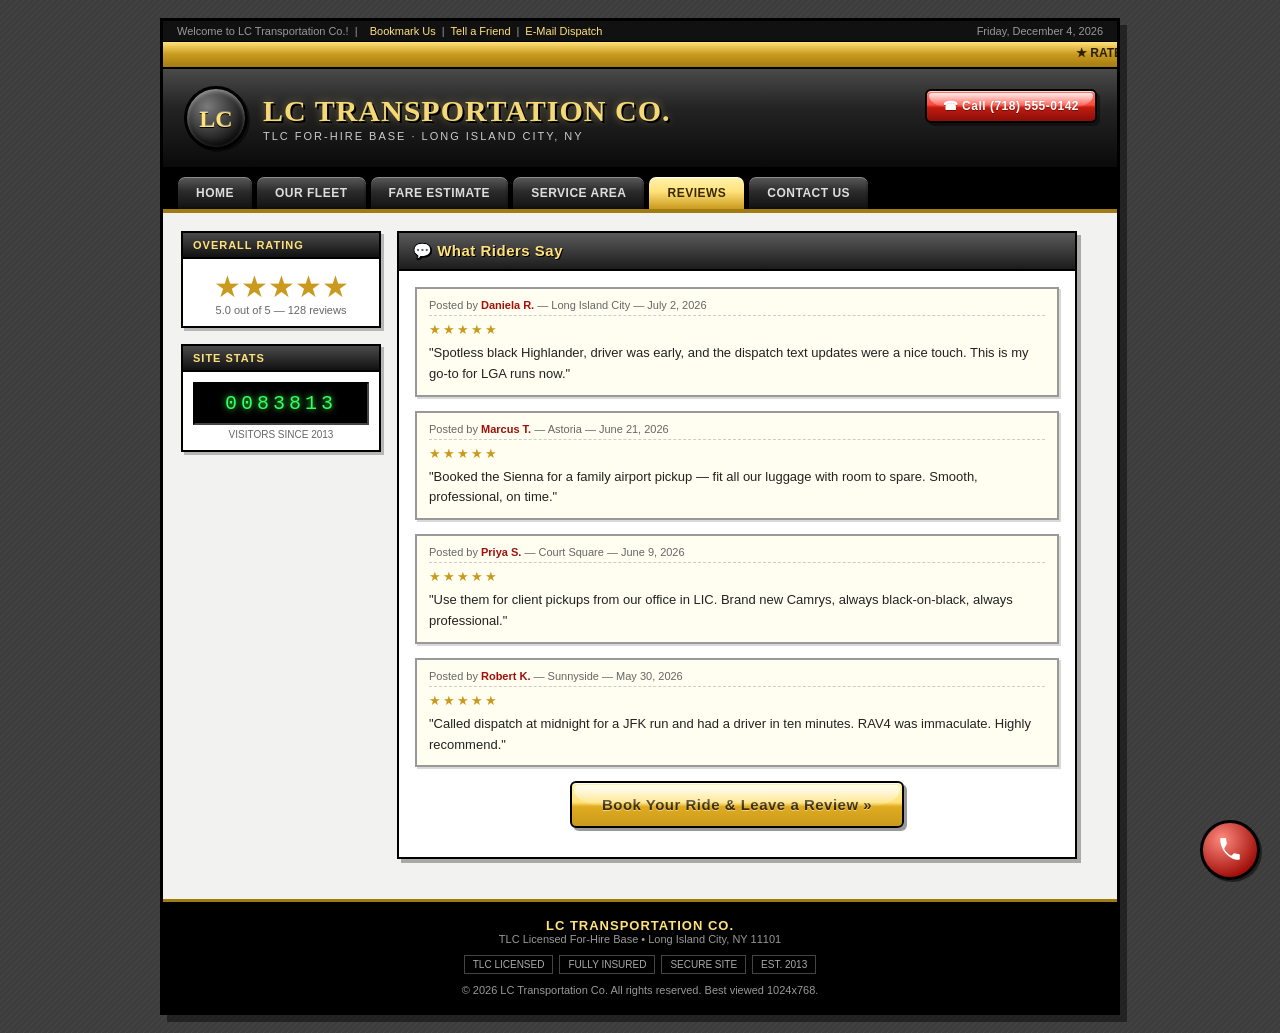
<file: reviews.html>
<!DOCTYPE html>
<html lang="en">
<head>
<meta charset="UTF-8">
<meta name="viewport" content="width=device-width, initial-scale=1.0">
<title>Rider Reviews :: LC Transportation Co.</title>
<link rel="stylesheet" href="style.css">
<script src="script.js" defer></script>
</head>
<body>

<div id="pageframe">

  <div id="utilitybar">
    Welcome to LC Transportation Co.! &nbsp;|&nbsp;
    <a href="#">Bookmark Us</a>|<a href="#">Tell a Friend</a>|<a href="contact.html">E-Mail Dispatch</a>
    <span class="ub-right" id="todayDate"></span>
  </div>

  <div class="tickerbar">
    <marquee behavior="scroll" direction="left" scrollamount="4">
      &#9733; RATED 5 STARS BY LOCAL RIDERS &#9733; &nbsp;&nbsp;&nbsp; THANK YOU FOR YOUR BUSINESS! &nbsp;&nbsp;&nbsp; &#9733; SIGN OUR GUESTBOOK BELOW &#9733; &nbsp;&nbsp;&nbsp;
    </marquee>
  </div>

  <div id="banner">
    <div class="brand">
      <table class="brand-table"><tr>
        <td><div class="logo-plate">LC</div></td>
        <td class="brand-text">
          <h1>LC TRANSPORTATION CO.</h1>
          <span class="tag">TLC For-Hire Base &middot; Long Island City, NY</span>
        </td>
      </tr></table>
    </div>
    <div class="banner-badge">
      <a href="tel:+17185550142" class="glossy-btn btn-red btn-small">&#9742; Call (718) 555-0142</a>
    </div>
  </div>

  <div id="navbar">
    <ul>
      <li><a href="index.html">Home</a></li>
      <li><a href="fleet.html">Our Fleet</a></li>
      <li><a href="estimate.html">Fare Estimate</a></li>
      <li><a href="areas.html">Service Area</a></li>
      <li class="active"><a href="reviews.html">Reviews</a></li>
      <li><a href="contact.html">Contact Us</a></li>
    </ul>
  </div>

  <div id="bodywrap">

    <div id="sidebar">
      <div class="sbbox">
        <div class="sbhead">Overall Rating</div>
        <div class="sbbody" style="text-align:center;">
          <div style="font-size:30px;color:#c99a1e;">&#9733;&#9733;&#9733;&#9733;&#9733;</div>
          <div style="font-size:11px;color:#666;">5.0 out of 5 &mdash; 128 reviews</div>
        </div>
      </div>
      <div class="sbbox">
        <div class="sbhead">Site Stats</div>
        <div class="sbbody">
          <div class="hitcounter">0000000</div>
          <div class="hitcounter-label">Visitors Since 2013</div>
        </div>
      </div>
    </div>

    <div id="maincol">
      <div class="panel">
        <div class="panel-head">&#128172; What Riders Say</div>
        <div class="panel-body">

          <div class="gbentry">
            <div class="gbhead">Posted by <b>Daniela R.</b> &mdash; Long Island City &mdash; July 2, 2026</div>
            <div class="stars">&#9733;&#9733;&#9733;&#9733;&#9733;</div>
            <p>"Spotless black Highlander, driver was early, and the dispatch text updates were a nice touch. This is my go-to for LGA runs now."</p>
          </div>

          <div class="gbentry">
            <div class="gbhead">Posted by <b>Marcus T.</b> &mdash; Astoria &mdash; June 21, 2026</div>
            <div class="stars">&#9733;&#9733;&#9733;&#9733;&#9733;</div>
            <p>"Booked the Sienna for a family airport pickup &mdash; fit all our luggage with room to spare. Smooth, professional, on time."</p>
          </div>

          <div class="gbentry">
            <div class="gbhead">Posted by <b>Priya S.</b> &mdash; Court Square &mdash; June 9, 2026</div>
            <div class="stars">&#9733;&#9733;&#9733;&#9733;&#9733;</div>
            <p>"Use them for client pickups from our office in LIC. Brand new Camrys, always black-on-black, always professional."</p>
          </div>

          <div class="gbentry">
            <div class="gbhead">Posted by <b>Robert K.</b> &mdash; Sunnyside &mdash; May 30, 2026</div>
            <div class="stars">&#9733;&#9733;&#9733;&#9733;&#9733;</div>
            <p>"Called dispatch at midnight for a JFK run and had a driver in ten minutes. RAV4 was immaculate. Highly recommend."</p>
          </div>

          <p style="text-align:center;margin-top:10px;"><a href="contact.html" class="glossy-btn btn-gold">Book Your Ride &amp; Leave a Review &raquo;</a></p>
        </div>
      </div>
    </div>
  </div>

  <div id="pagefooter">
    <div class="fl">LC TRANSPORTATION CO.</div>
    <div>TLC Licensed For-Hire Base &bull; Long Island City, NY 11101</div>
    <div class="badges">
      <span>TLC LICENSED</span><span>FULLY INSURED</span><span>SECURE SITE</span><span>EST. 2013</span>
    </div>
    <div>&copy; 2026 LC Transportation Co. All rights reserved. Best viewed 1024x768.</div>
  </div>

</div>

<a href="tel:+17185550142" class="sticky-call" title="Call Now">
  <svg viewBox="0 0 24 24" fill="none"><path d="M6.6 10.8c1.4 2.8 3.8 5.1 6.6 6.6l2.2-2.2c.3-.3.7-.4 1-.2 1.1.4 2.3.6 3.6.6.6 0 1 .4 1 1V20c0 .6-.4 1-1 1C11.6 21 3 12.4 3 2c0-.6.4-1 1-1h3.5c.6 0 1 .4 1 1 0 1.2.2 2.4.6 3.6.1.4 0 .8-.3 1L6.6 10.8z" fill="#fff"/></svg>
</a>

</body>
</html>
</file>
<file: style.css>
/* ===================================================================
   LC TRANSPORTATION CO. -- site-wide stylesheet
   =================================================================== */

* { box-sizing: border-box; }
html, body { margin:0; padding:0; }

body{
  font-family: Verdana, Arial, Helvetica, sans-serif;
  font-size:13px;
  color:#222;
  background:#3d3d3d url("data:image/svg+xml,%3Csvg xmlns='http://www.w3.org/2000/svg' width='6' height='6'%3E%3Crect width='6' height='6' fill='%233d3d3d'/%3E%3Cpath d='M0 6L6 0' stroke='%23474747' stroke-width='1'/%3E%3C/svg%3E") repeat;
}

a{ color:#a10f0a; text-decoration:underline; }
a:hover{ color:#ff4b3e; }
img,svg{ display:block; }

/* ---------------- PAGE FRAME (fixed width, old-school "boxed" layout) ---------------- */
#pageframe{
  width:960px;
  margin:18px auto;
  background:#f2f2f0;
  border:3px solid #000;
  box-shadow:7px 7px 0 rgba(0,0,0,.45);
}

/* ---------------- TOP UTILITY BAR ---------------- */
#utilitybar{
  background:#111;
  color:#999;
  font-size:11px;
  padding:4px 14px;
  border-bottom:1px solid #000;
}
#utilitybar a{ color:#ffe27a; text-decoration:none; margin:0 6px; }
#utilitybar a:hover{ text-decoration:underline; }
#utilitybar .ub-right{ float:right; }
#utilitybar:after{ content:""; display:block; clear:both; }

/* ---------------- MARQUEE ---------------- */
.tickerbar{
  background:linear-gradient(to bottom,#ffe27a 0%,#c99a1e 50%,#a17c11 100%);
  border-bottom:2px solid #000;
  color:#2a1e00;
  font-weight:bold;
  font-size:12px;
  padding:4px 0;
}
.tickerbar marquee{ padding:0 10px; }

/* ---------------- HEADER / BANNER ---------------- */
#banner{
  background:
    linear-gradient(to bottom, #4a4a4a 0%, #232323 40%, #0a0a0a 100%);
  border-bottom:3px solid #000;
  padding:16px 20px;
}
#banner:after{ content:""; display:block; clear:both; }
.brand{ float:left; }
.brand-table{ border-collapse:collapse; }
.logo-plate{
  width:64px;height:64px;
  background:radial-gradient(circle at 35% 30%, #7a7a7a, #101010 75%);
  border:3px solid #000;
  border-radius:50%;
  box-shadow:inset 0 2px 4px rgba(255,255,255,.5), inset 0 -3px 6px rgba(0,0,0,.6), 2px 2px 0 rgba(0,0,0,.5);
  color:#ffe27a;
  font-family:Georgia,"Times New Roman",serif;
  font-weight:bold;
  font-size:24px;
  text-align:center;
  line-height:60px;
  text-shadow:0 1px 0 #000, 0 -1px 0 rgba(255,255,255,.3);
}
.brand-text{ padding-left:14px; }
.brand-text h1{
  margin:0;
  font-family:Georgia,"Times New Roman",serif;
  font-size:30px;
  color:#f4d976;
  letter-spacing:1px;
  text-shadow:2px 2px 0 #000, 0 0 8px rgba(255,226,122,.4);
}
.brand-text .tag{
  display:block;
  font-family:Verdana,Arial,sans-serif;
  font-size:11px;
  letter-spacing:2px;
  text-transform:uppercase;
  color:#ccc;
  margin-top:2px;
}
.banner-badge{
  float:right;
  margin-top:4px;
}

/* ---------------- NAV (folder tabs) ---------------- */
#navbar{
  background:#000;
  padding:0 14px;
  border-bottom:4px solid #a17c11;
}
#navbar:after{ content:""; display:block; clear:both; }
#navbar ul{ list-style:none; margin:0; padding:0; }
#navbar li{ float:left; margin:6px 3px 0 0; }
#navbar a{
  display:block;
  padding:9px 18px;
  font-size:12px;
  font-weight:bold;
  letter-spacing:.5px;
  text-transform:uppercase;
  text-decoration:none;
  color:#ddd;
  background:linear-gradient(to bottom,#5a5a5a 0%,#2b2b2b 45%,#111 100%);
  border:1px solid #000;
  border-bottom:none;
  border-radius:8px 8px 0 0;
  box-shadow:inset 0 1px 0 rgba(255,255,255,.3), -2px -2px 0 rgba(0,0,0,.15) inset;
}
#navbar a:hover{ background:linear-gradient(to bottom,#707070 0%,#3a3a3a 45%,#111 100%); }
#navbar li.active a{
  color:#3a2a00;
  background:linear-gradient(to bottom,#fff2b0 0%,#ffe27a 45%,#c99a1e 100%);
  box-shadow:inset 0 1px 0 rgba(255,255,255,.9);
}

/* ---------------- BODY LAYOUT: sidebar + main ---------------- */
#bodywrap{ padding:18px; }
#bodywrap:after{ content:""; display:block; clear:both; }

#sidebar{
  float:left;
  width:200px;
  margin-right:16px;
}
#maincol{
  float:left;
  width:680px;
}
#maincol.full{ width:100%; float:none; }

.sbbox{
  background:#fff;
  border:2px solid #000;
  box-shadow:3px 3px 0 rgba(0,0,0,.25);
  margin-bottom:16px;
}
.sbbox .sbhead{
  background:linear-gradient(to bottom,#4a4a4a,#111);
  color:#ffe27a;
  font-size:11px;
  font-weight:bold;
  letter-spacing:1px;
  text-transform:uppercase;
  padding:6px 10px;
  border-bottom:2px solid #000;
}
.sbbox .sbbody{ padding:10px; font-size:12px; }
.sbbox .sbbody ul{ margin:0; padding-left:18px; }
.sbbox .sbbody li{ margin-bottom:6px; }

.badge-starburst{
  width:100px;height:100px;
  margin:8px auto;
  background:radial-gradient(circle,#ff6a5e 0%,#a10f0a 70%);
  clip-path: polygon(50% 0%, 61% 35%, 98% 35%, 68% 57%, 79% 91%, 50% 70%, 21% 91%, 32% 57%, 2% 35%, 39% 35%);
  color:#fff;
  display:flex;align-items:center;justify-content:center;text-align:center;
  font-weight:bold;font-size:11px;line-height:1.2;
  text-shadow:1px 1px 0 #000;
  animation: spinbadge 9s linear infinite;
}
@keyframes spinbadge{ from{transform:rotate(0deg);} to{transform:rotate(360deg);} }

.hitcounter{
  background:#000;
  border:2px inset #444;
  color:#37ff5c;
  font-family:"Courier New",monospace;
  font-size:20px;
  letter-spacing:4px;
  text-align:center;
  padding:8px 4px;
  text-shadow:0 0 6px #37ff5c;
}
.hitcounter-label{ text-align:center;font-size:10px;color:#666;margin-top:4px;text-transform:uppercase; }

.blink{ animation: blinker 1.1s step-start infinite; }
@keyframes blinker{ 50%{ opacity:0; } }

.best-viewed{
  border:2px solid #666;
  background:#e8e8e8;
  padding:8px;
  font-size:10px;
  text-align:center;
  color:#444;
}

/* ---------------- GLOSSY BUTTONS (bigger / harder shadow = older) ---------------- */
.glossy-btn{
  position:relative;
  display:inline-block;
  padding:13px 30px;
  border-radius:6px;
  font-weight:bold;
  font-size:15px;
  letter-spacing:.5px;
  text-align:center;
  text-decoration:none;
  cursor:pointer;
  border:2px solid #000;
  text-shadow:0 1px 0 rgba(0,0,0,.4);
  box-shadow: inset 0 1px 0 rgba(255,255,255,.7), 3px 3px 0 rgba(0,0,0,.4);
  transition:transform .05s ease;
}
.glossy-btn::after{
  content:"";
  position:absolute;
  top:2px;left:2px;right:2px;
  height:50%;
  border-radius:5px 5px 40px 40px/5px 5px 20px 20px;
  background:linear-gradient(to bottom, rgba(255,255,255,.85), rgba(255,255,255,0));
  pointer-events:none;
}
.glossy-btn:active{ transform:translate(2px,2px); box-shadow:inset 0 2px 5px rgba(0,0,0,.5); }
.btn-red{ color:#fff; background:linear-gradient(to bottom,#ff7a6e 0%,#ff4b3e 45%,#c31c11 55%,#8a0d08 100%);}
.btn-black{ color:#fff; background:linear-gradient(to bottom,#606060 0%,#232323 45%,#0d0d0d 55%,#000 100%);}
.btn-gold{ color:#3a2a00; text-shadow:0 1px 0 rgba(255,255,255,.5); background:linear-gradient(to bottom,#fff2b0 0%,#ffe27a 45%,#e0ab1f 55%,#c99a1e 100%);}
.btn-small{padding:8px 16px;font-size:12px;}
.btn-block{display:block;width:100%;}

/* ---------------- PANEL / SECTION HEADERS (old forum-style bars) ---------------- */
.panel{
  background:#fff;
  border:2px solid #000;
  box-shadow:4px 4px 0 rgba(0,0,0,.3);
  margin-bottom:22px;
}
.panel-head{
  background:linear-gradient(to bottom,#5a5a5a 0%,#1c1c1c 100%);
  color:#ffe27a;
  padding:9px 14px;
  font-size:15px;
  font-weight:bold;
  letter-spacing:.5px;
  border-bottom:2px solid #000;
  text-shadow:1px 1px 0 #000;
}
.panel-body{ padding:16px; }

/* ---------------- HERO ---------------- */
.hero{
  background:radial-gradient(circle at 50% -20%, #444 0%, #000 70%);
  color:#fff;
  padding:34px 20px;
  text-align:center;
  border-bottom:4px solid #a17c11;
}
.hero .ribbon{
  display:inline-block;margin-bottom:14px;padding:5px 18px;
  background:linear-gradient(to bottom,#fff2b0,#ffe27a 45%,#c99a1e);
  color:#3a2a00;font-size:11px;font-weight:bold;letter-spacing:1.5px;text-transform:uppercase;
  border:2px solid #000;
  box-shadow:2px 2px 0 rgba(0,0,0,.4);
}
.hero h2{
  font-family:Georgia,"Times New Roman",serif;
  font-size:34px;margin:8px 0;
  text-shadow:2px 2px 0 #000, 0 0 10px rgba(255,226,122,.35);
}
.hero p.sub{ font-size:13px;color:#ccc;max-width:560px;margin:0 auto 20px;line-height:1.6; }
.hero-ctas{ display:flex;justify-content:center;gap:14px;flex-wrap:wrap; }

/* ---------------- TRUST STRIP (table style) ---------------- */
table.trust{ width:100%; border-collapse:collapse; background:#dcdcdc; }
table.trust td{
  border:1px solid #999;
  padding:8px;
  text-align:center;
  font-size:11px;
  font-weight:bold;
  text-transform:uppercase;
  color:#222;
}
table.trust td span{ display:block;font-size:20px;margin-bottom:2px; }

/* ---------------- FLEET ---------------- */
.fleet-tabs{ text-align:center;margin-bottom:16px; }
.fleet-tab{
  display:inline-block;
  padding:9px 18px;margin:0 4px 6px;
  font-size:12px;font-weight:bold;letter-spacing:.5px;
  color:#ddd;background:linear-gradient(to bottom,#4a4a4a,#161616);
  border:2px solid #000;cursor:pointer;border-radius:4px;
  box-shadow:2px 2px 0 rgba(0,0,0,.4);
}
.fleet-tab.active{
  color:#3a2a00;
  background:linear-gradient(to bottom,#fff2b0,#ffe27a 45%,#c99a1e);
}
.fleet-display{ }
.fleet-display:after{ content:"";display:block;clear:both; }
.car-stage{
  float:left;width:340px;
  background:radial-gradient(ellipse at center,#333 0%,#0a0a0a 75%);
  border:2px solid #000;
  padding:20px;
  box-shadow:inset 0 0 24px rgba(0,0,0,.8);
}
.car-stage svg{ width:100%; }
.fleet-info{ float:right;width:340px; }
.fleet-info h3{ font-family:Georgia,serif;color:#111;font-size:22px;margin:0 0 2px; }
.fleet-info .fitag{ color:#a17c11;font-size:11px;letter-spacing:2px;text-transform:uppercase;display:block;margin-bottom:10px; }
.fleet-info p.desc{ font-size:12px;line-height:1.6;color:#333;margin-bottom:12px; }
table.specs{ width:100%;border-collapse:collapse;margin-bottom:14px; }
table.specs td{ border:1px solid #999;background:#f4f4f4;padding:8px;text-align:center; }
table.specs td b{ display:block;color:#a17c11;font-size:16px; }
table.specs td span{ font-size:10px;text-transform:uppercase;color:#666; }

/* ---------------- ESTIMATOR ---------------- */
.estimator{ background:#e9e9e9;border:2px solid #000;padding:18px; }
.estimator:after{ content:"";display:block;clear:both; }
.est-form{ float:left;width:48%; }
.est-result{ float:right;width:48%; }
.field{ margin-bottom:12px; }
.field label{ display:block;font-size:11px;font-weight:bold;text-transform:uppercase;color:#555;margin-bottom:4px; }
.field select,.field input{
  width:100%;padding:8px;border:2px inset #999;
  background:#fff;font-size:13px;font-family:inherit;
}
.estimate-result-box{
  background:#111;border:2px solid #000;padding:20px;text-align:center;color:#fff;
}
.estimate-result-box .amt{ font-size:36px;color:#ffe27a;font-weight:bold;text-shadow:2px 2px 0 #000; }
.estimate-result-box .note{ font-size:10px;color:#999;margin-top:6px; }

/* ---------------- AREAS ---------------- */
table.areas{ width:100%;border-collapse:collapse; }
table.areas td{
  border:1px solid #999;background:#f7f7f7;padding:14px;text-align:center;font-weight:bold;font-size:12px;width:25%;
}
table.areas td span{ display:block;font-size:22px;margin-bottom:6px; }

/* ---------------- REVIEWS (guestbook style) ---------------- */
.gbentry{
  border:2px solid #999;
  background:#fffef0;
  margin-bottom:14px;
  padding:10px 12px;
  box-shadow:2px 2px 0 rgba(0,0,0,.15);
}
.gbentry .gbhead{
  font-size:11px;color:#666;border-bottom:1px dashed #ccc;padding-bottom:4px;margin-bottom:6px;
}
.gbentry .gbhead b{ color:#a10f0a; }
.gbentry .stars{ color:#c99a1e;letter-spacing:2px; }
.gbentry p{ margin:6px 0 0;font-size:13px;line-height:1.6;color:#222; }

/* ---------------- CONTACT ---------------- */
.contact-wrap:after{ content:"";display:block;clear:both; }
.contact-card{ float:left;width:48%;background:#111;color:#fff;border:2px solid #000;padding:18px; }
.contact-card h3{ color:#ffe27a;margin-top:0;font-family:Georgia,serif; }
.contact-row{ margin-bottom:12px;font-size:12px; }
.contact-row b{ color:#fff;display:block; }
.contact-row span{ color:#ccc; }
.form-card{ float:right;width:48%;background:#eee;border:2px solid #000;padding:18px; }
.form-card input,.form-card textarea{
  width:100%;padding:8px;margin-bottom:10px;border:2px inset #999;font-family:inherit;font-size:13px;
}

/* ---------------- FOOTER ---------------- */
#pagefooter{
  background:#000;color:#999;padding:16px 20px;font-size:11px;text-align:center;
  border-top:3px solid #a17c11;
}
#pagefooter .fl{ color:#ffe27a;font-weight:bold;font-size:13px;letter-spacing:1px; }
#pagefooter a{ color:#ccc; }
#pagefooter .badges{ margin:10px 0; }
#pagefooter .badges span{
  display:inline-block;border:1px solid #444;padding:3px 8px;margin:0 3px;font-size:10px;color:#aaa;
}

/* ---------------- STICKY CALL ---------------- */
.sticky-call{
  position:fixed;bottom:20px;right:20px;z-index:600;
  width:60px;height:60px;border-radius:50%;
  background:radial-gradient(circle at 35% 30%,#ff8a7e,#a10f0a 75%);
  border:3px solid #000;
  box-shadow:2px 2px 0 rgba(0,0,0,.5);
  display:flex;align-items:center;justify-content:center;
  animation:pulse 2.2s infinite;
}
.sticky-call svg{ width:26px;height:26px; }
@keyframes pulse{
  0%{ box-shadow:2px 2px 0 rgba(0,0,0,.5), 0 0 0 0 rgba(255,75,62,.5); }
  70%{ box-shadow:2px 2px 0 rgba(0,0,0,.5), 0 0 0 14px rgba(255,75,62,0); }
  100%{ box-shadow:2px 2px 0 rgba(0,0,0,.5), 0 0 0 0 rgba(255,75,62,0); }
}

@media(max-width:1000px){
  #pageframe{ width:100%; margin:0; border-left:none;border-right:none; }
  #sidebar,#maincol{ float:none;width:100%; }
  .car-stage,.fleet-info,.est-form,.est-result,.contact-card,.form-card{ float:none;width:100%;margin-bottom:14px; }
}
</file>
